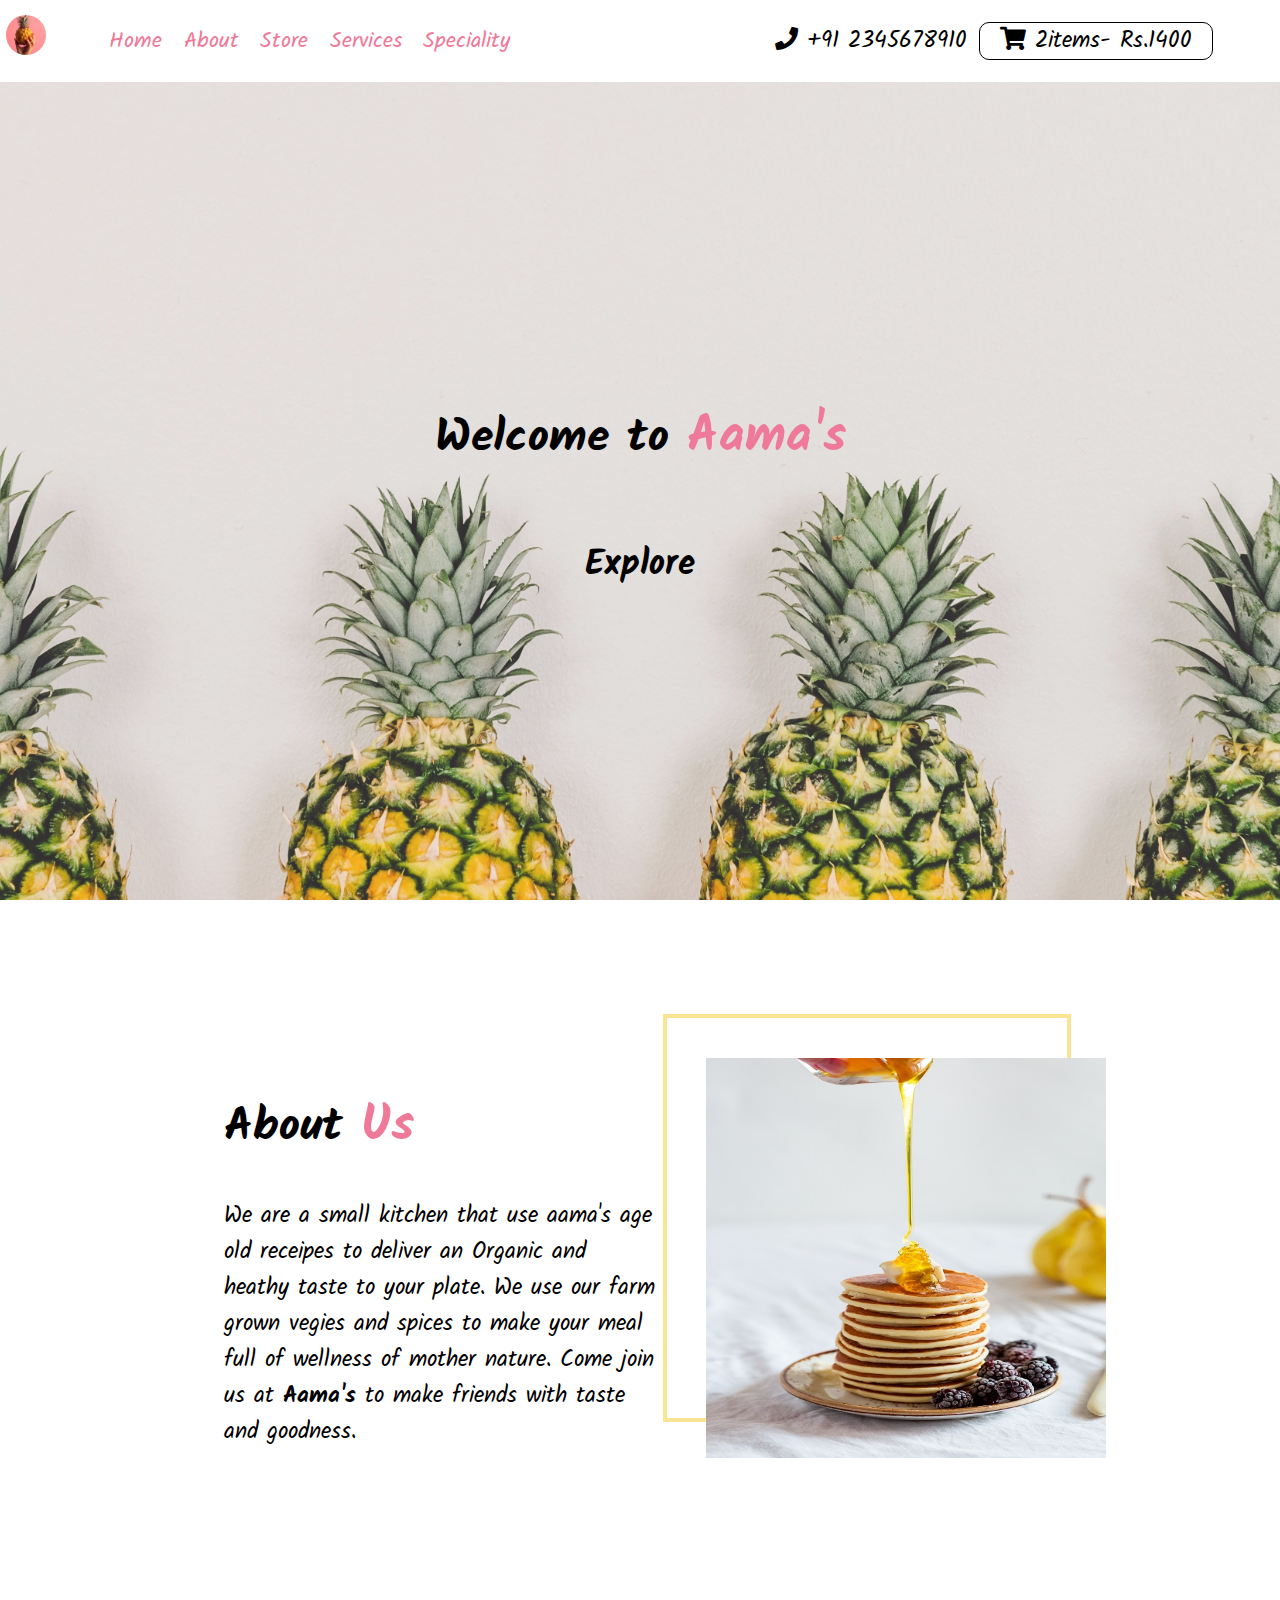
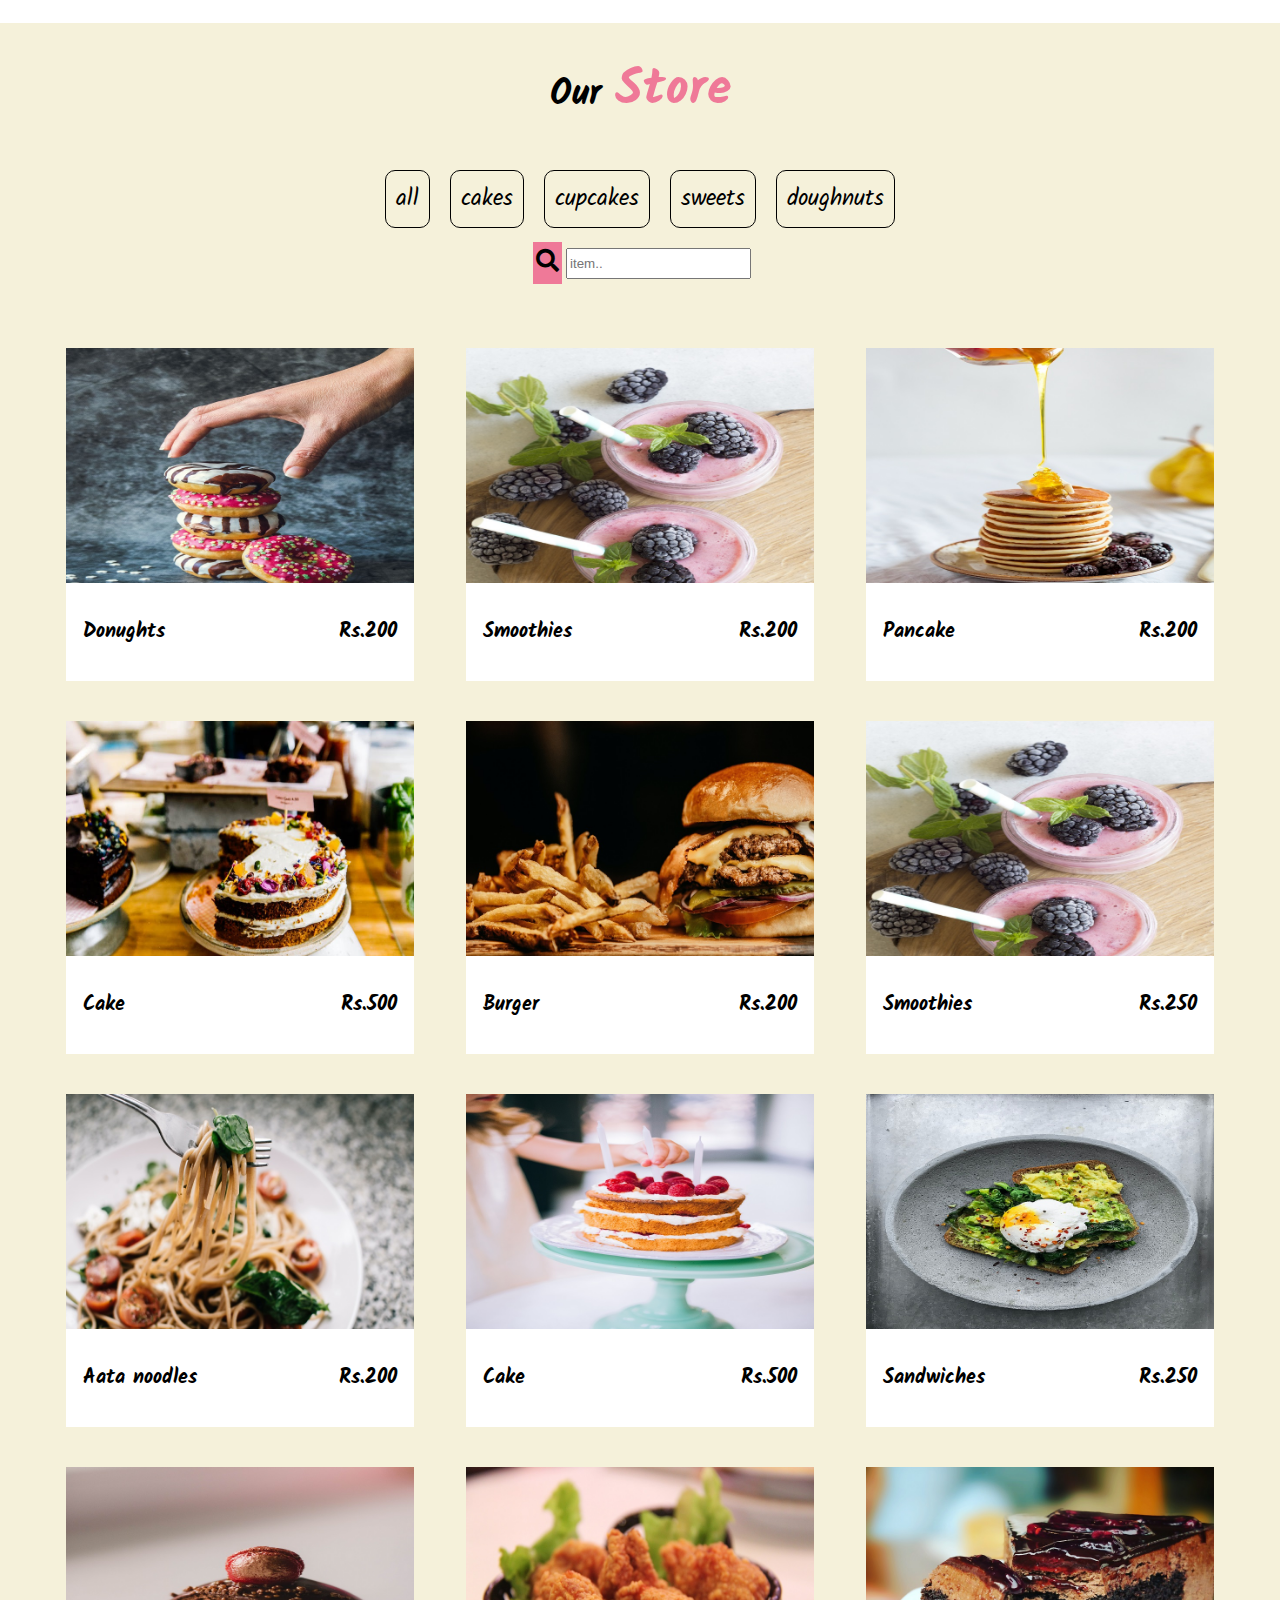
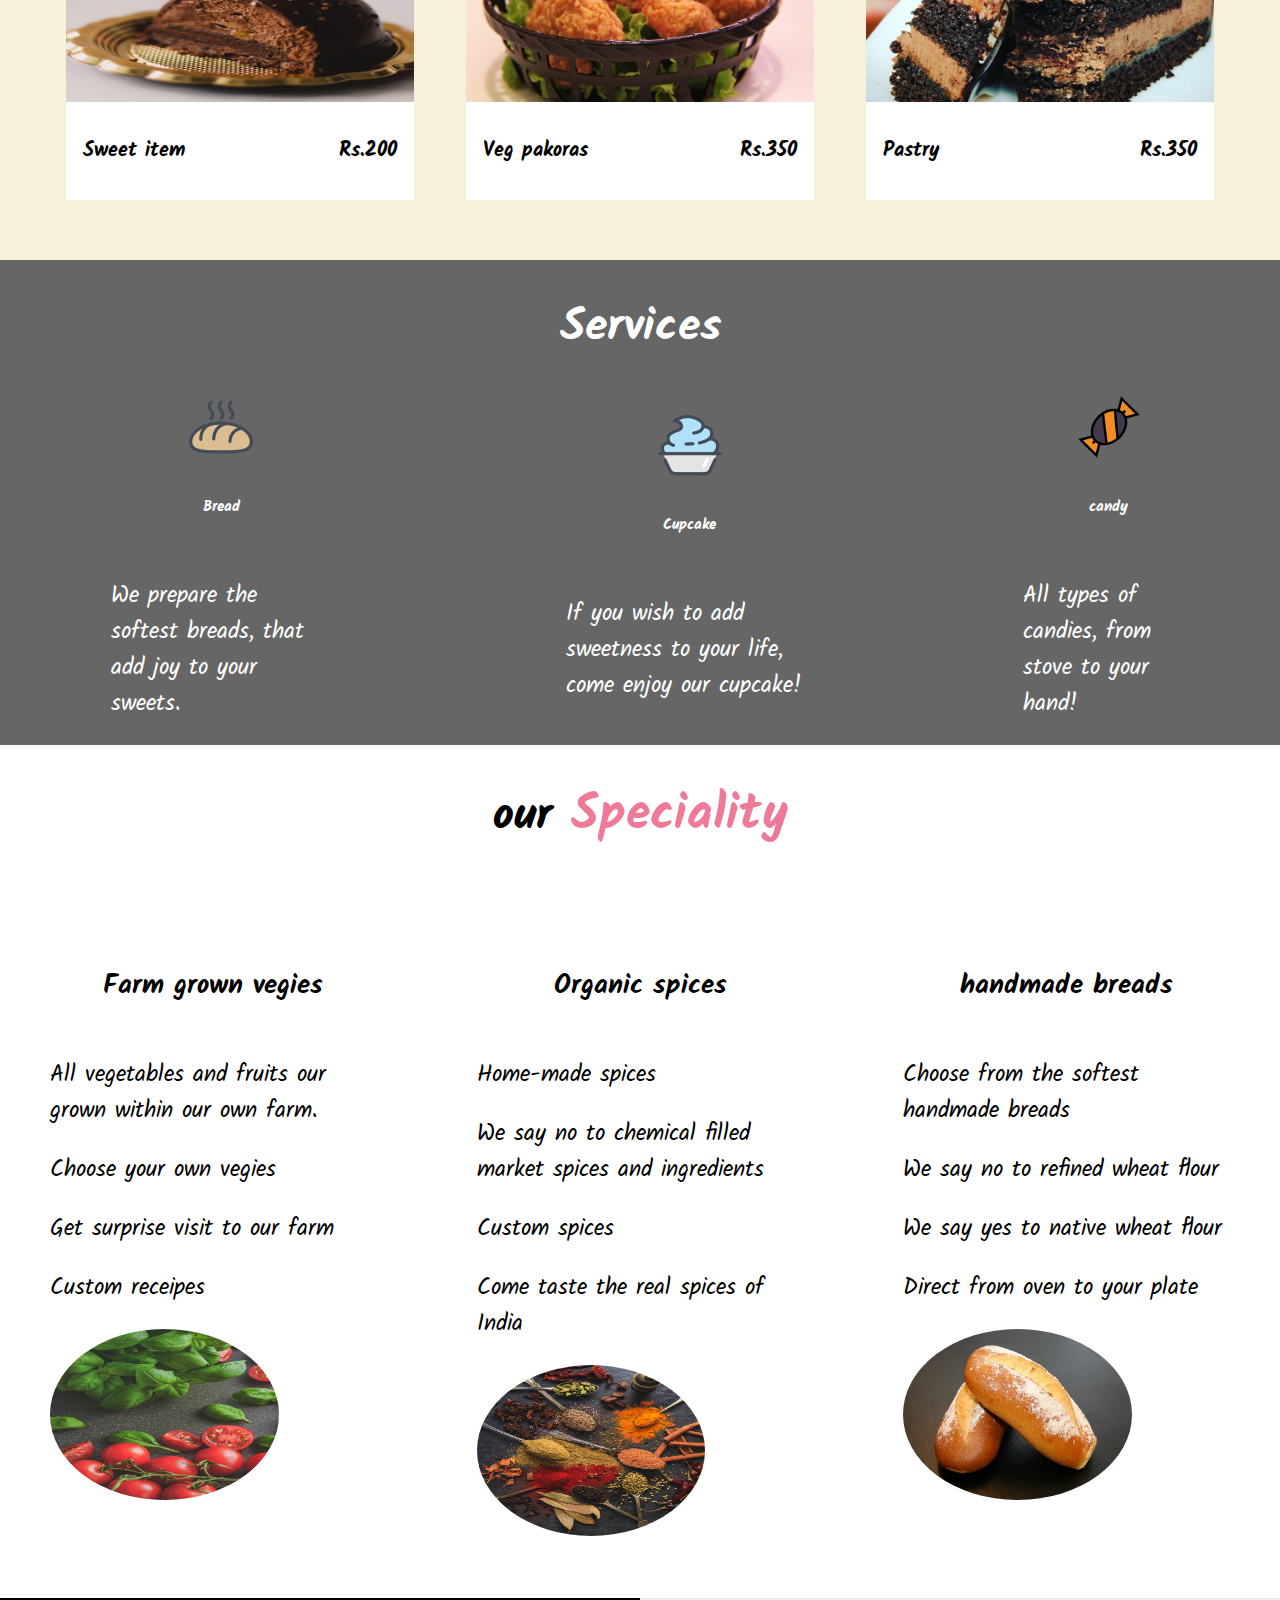
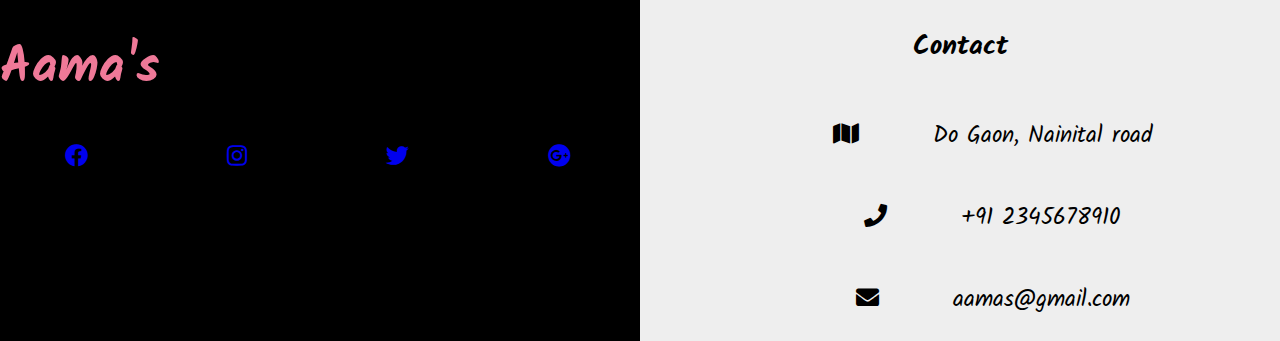
<file: index.html>
<!DOCTYPE html>
<html lang="en" dir="ltr">

<head>
  <meta charset="utf-8">
  <title>Restaurant</title>

  <!-- <link rel="stylesheet" href="css/all.css"> -->
  <link href="https://cdnjs.cloudflare.com/ajax/libs/font-awesome/5.9.0/css/all.min.css" rel="stylesheet">

  <!-- custom style sheet -->
  <link rel="stylesheet" href="main.css">

  <!-- favicon -->
  <link rel="icon" href="favicon.ico">

  <!-- google fonts-->
  <link href="https://fonts.googleapis.com/css2?family=Kalam&display=swap" rel="stylesheet">

</head>

<body>

  <!-- navbar starts here -->
  <nav class="navbar">
    <!-- <div class="navbar-left"> -->
      <div class="logo-class">
        <img id="logo" src="img/logo.jpg" alt="logo">
      </div>
      <div class="nav-links">
        <ul class="nav-ul">
          <li><a href="#">Home</a></li>
          <li><a href="#">About</a></li>
          <li><a href="#">Store</a></li>
          <li><a href="#">Services</a></li>
          <li><a href="#">Speciality</a></li>
        </ul>
      </div>
      <div class="nav-phone">
        <p class="mb-0"><span class="icon">
            <i class="fas fa-phone"></i>
          </span> +91 2345678910</p>
      </div>
      <div class="cart">
        <p> <span class="icon">
            <i class="fas fa-shopping-cart"></i>
          </span> 2items- Rs.1400</p>
      </div>
    <!-- </div> -->
    </div>
    <div class="burger">
      <div class=""></div>
      <div class=""></div>
      <div class=""></div>
    </div>
  </nav>
  <!-- navbar ends here -->

  <div class="main-page">
    <div class="main-page-content">
      <h1>Welcome to <span class="pink-heading">Aama's</span></h1>
    </div>
    <div class="black-button">
      <h2>Explore</h2>
    </div>
  </div>

  <!-- about starts here -->
  <div class="about">
    <div class="about-content">
      <div class="about-title">
        <h1>About <span class="pink-heading">Us</span></h1>
      </div>
      <div class="about-inside-content">
        <p>We are a small kitchen that use aama's age old receipes to deliver an Organic and heathy taste to your plate. We use our farm grown vegies and spices to make your meal full of wellness of mother nature.
          Come join us at <strong>Aama's</strong> to make friends with taste and goodness. </p>
      </div>
    </div>
    <div class="about-img">
      <img src="img/cupcake-1.jpg" class="" alt="">
      <div class="transition">

      </div>

    </div>
  </div>
  <!-- about ends here -->

  <!-- store starts here -->
  <div class="store">
    <div class="store-heading">
      <h2>Our <span class="pink-heading">Store</span></h2>
    </div>
    <div class="store-items">
      <a href="#" class="black-button" data-filter="all">all</a>

      <a href="#" class="black-button" data-filter="all">cakes</a>
      <a href="#" class="black-button" data-filter="all">cupcakes</a>
      <a href="#" class="black-button" data-filter="all">sweets</a>
      <a href="#" class="black-button" data-filter="all">doughnuts</a>
    </div>
    <div class="store-search">
      <span class="" id="search-icon">
        <i class="fas fa-search"></i>
      </span>

      <input type="text" class="search-input" placeholder="item.." name="" value="">

    </div>
  </div>
  <!-- store ends here -->

  <!-- food items starts here -->
  <div class="food-items">

    <!-- single item starts -->
    <div class="card" data-item="sweets">
      <div class="img-container">
        <img src="img/sweets-1.jpg" class="store-img" alt="">
        <span class="store-item-icon">
          <i class="fas fa-shopping-cart"></i>
        </span>
      </div>
      <div class="card-content">
        <h5 id="item-name">Donughts</h5>
        <h5 class="item-value">Rs.<strong id="store-item-price" class="font-weight-bold">200</strong></h5>
      </div>
    </div>
    <!-- single item ends -->


    <!-- single item starts -->
    <div class="card" data-item="sweets">
      <div class="img-container">
        <img src="img/sweets-2.jpg" class="store-img" alt="">
        <span class="store-item-icon">
          <i class="fas fa-shopping-cart"></i>
        </span>
      </div>
      <div class="card-content">
        <h5 id="item-name">Smoothies</h5>
        <h5 class="item-value">Rs.<strong id="store-item-price" class="font-weight-bold">200</strong></h5>
      </div>
    </div>
    <!-- single item ends -->


    <!-- single item starts -->
    <div class="card" data-item="sweets">
      <div class="img-container">
        <img src="img/cupcake-1.jpg" class="store-img" alt="">
        <span class="store-item-icon">
          <i class="fas fa-shopping-cart"></i>
        </span>
      </div>
      <div class="card-content">
        <h5 id="item-name">Pancake</h5>
        <h5 class="item-value">Rs.<strong id="store-item-price" class="font-weight-bold">200</strong></h5>
      </div>
    </div>
    <!-- single item ends -->
    <!-- single item starts -->
    <div class="card" data-item="sweets">
      <div class="img-container">
        <img src="img/cake-1.jpeg" class="store-img" alt="">
        <span class="store-item-icon">
          <i class="fas fa-shopping-cart"></i>
        </span>
      </div>
      <div class="card-content">
        <h5 id="item-name">Cake</h5>
        <h5 class="item-value">Rs.<strong id="store-item-price" class="font-weight-bold">500</strong></h5>
      </div>
    </div>
    <!-- single item ends -->
    <!-- single item starts -->
    <div class="card" data-item="sweets">
      <div class="img-container">
        <img src="img/doughnut-1.jpg" class="store-img" alt="">
        <span class="store-item-icon">
          <i class="fas fa-shopping-cart"></i>
        </span>
      </div>
      <div class="card-content">
        <h5 id="item-name">Burger</h5>
        <h5 class="item-value">Rs.<strong id="store-item-price" class="font-weight-bold">200</strong></h5>
      </div>
    </div>
    <!-- single item ends -->
    <!-- single item starts -->
    <div class="card" data-item="sweets">
      <div class="img-container">
        <img src="img/sweets-2.jpg" class="store-img" alt="">
        <span class="store-item-icon">
          <i class="fas fa-shopping-cart"></i>
        </span>
      </div>
      <div class="card-content">
        <h5 id="item-name">Smoothies</h5>
        <h5 class="item-value">Rs.<strong id="store-item-price" class="font-weight-bold">250</strong></h5>
      </div>
    </div>
    <!-- single item ends -->


    <!-- single item starts -->
    <div class="card" data-item="sweets">
      <div class="img-container">
        <img src="img/cupcake-2.jpg" class="store-img" alt="">
        <span class="store-item-icon">
          <i class="fas fa-shopping-cart"></i>
        </span>
      </div>
      <div class="card-content">
        <h5 id="item-name">Aata noodles</h5>
        <h5 class="item-value">Rs.<strong id="store-item-price" class="font-weight-bold">200</strong></h5>
      </div>
    </div>
    <!-- single item ends -->

    <!-- single item starts -->
    <div class="card" data-item="sweets">
      <div class="img-container">
        <img src="img/cake-2.jpg" class="store-img" alt="">
        <span class="store-item-icon">
          <i class="fas fa-shopping-cart"></i>
        </span>
      </div>
      <div class="card-content">
        <h5 id="item-name">Cake</h5>
        <h5 class="item-value">Rs.<strong id="store-item-price" class="font-weight-bold">500</strong></h5>
      </div>
    </div>
    <!-- single item ends -->

    <!-- single item starts -->
    <div class="card" data-item="sweets">
      <div class="img-container">
        <img src="img/doughnut-2.jpg" class="store-img" alt="">
        <span class="store-item-icon">
          <i class="fas fa-shopping-cart"></i>
        </span>
      </div>
      <div class="card-content">
        <h5 id="item-name">Sandwiches</h5>
        <h5 class="item-value">Rs.<strong id="store-item-price" class="font-weight-bold">250</strong></h5>
      </div>
    </div>
    <!-- single item ends -->

    <!-- single item starts -->
    <div class="card" data-item="sweets">
      <div class="img-container">
        <img src="img/sweets-3.jpg" class="store-img" alt="">
        <span class="store-item-icon">
          <i class="fas fa-shopping-cart"></i>
        </span>
      </div>
      <div class="card-content">
        <h5 id="item-name">Sweet item</h5>
        <h5 class="item-value">Rs.<strong id="store-item-price" class="font-weight-bold">200</strong></h5>
      </div>
    </div>
    <!-- single item ends -->

    <!-- single item starts -->
    <div class="card" data-item="sweets">
      <div class="img-container">
        <img src="img/cupcake-3.jpg" class="store-img" alt="">
        <span class="store-item-icon">
          <i class="fas fa-shopping-cart"></i>
        </span>
      </div>
      <div class="card-content">
        <h5 id="item-name">Veg pakoras</h5>
        <h5 class="item-value">Rs.<strong id="store-item-price" class="font-weight-bold">350</strong></h5>
      </div>
    </div>
    <!-- single item ends -->

    <!-- single item starts -->
    <div class="card" data-item="sweets">
      <div class="img-container">
        <img src="img/cake-3.jpg" class="store-img" alt="">
        <span class="store-item-icon">
          <i class="fas fa-shopping-cart"></i>
        </span>
      </div>
      <div class="card-content">
        <h5 id="item-name">Pastry</h5>
        <h5 class="item-value">Rs.<strong id="store-item-price" class="font-weight-bold">350</strong></h5>
      </div>
    </div>
    <!-- single item ends -->
  </div>

  <!-- food items ends here -->

  <!-- services-->
  <section class="services">

    <div class="container">
      <h1>Services</h1>
    </div>

    <div class="services-container">
      <div class="services-1">
        <img src="img/bread-icon.png" alt="bread">
        <h6 class="service-title">Bread</h6>
        <p class="services-text">We prepare the softest breads, that add joy to your sweets.</p>

      </div>
      <!-- single end -->
      <!-- single -->
      <div class="services-2">
        <img src="img/cupcake-icon.png" alt="cupcake">
        <h6 class="service-title">Cupcake</h6>
        <p class="services-text">If you wish to add sweetness to your life, come enjoy our cupcake!</p>

      </div>
      <!-- single end -->
      <!-- single -->
      <div class="services-3">
        <img src="img/candy-icon.png" alt="candy">
        <h6 class="service-title">candy</h6>
        <p class="services-text">All types of candies, from stove to your hand!</p>

      </div>
      <!-- single end -->
    </div>
    <!-- single -->


  </section>
  <!-- services end here-->

  <!-- cakes section-->
  <section class="speciality">
    <!--cake title-->
    <div class="speciality-1">
      <h1 class="" id="cakes">our <strong class="pink-heading">Speciality</strong></h1>
    </div>
    <!--cake title ends here-->

    <div class="speciality-2">
      <!-- single cake-->
      <div class="speciality-2-1">
        <h3 class="">Farm grown vegies</h3>
        <div class="speciality-2-text">
          <p class="my-3">All vegetables and fruits our grown within our own farm.</p>
          <p class="my-3">Choose your own vegies</p>
          <p class="my-3">Get surprise visit to our farm</p>
          <p class="my-3">Custom receipes</p>
        </div>
        <div class="speciality-img">
          <img src="img/trans-cake.jpg" class="img-fluid trans" alt="">
        </div>
      </div>

      <div class="speciality-2-1">
        <h3 class="">Organic spices</h3>
        <div class="speciality-2-text">
          <p class="my-3">Home-made spices</p>
          <p class="my-3">We say no to chemical filled market spices and ingredients</p>
          <p class="my-3">Custom spices</p>
          <p class="my-3">Come taste the real spices of India</p>
        </div>
        <div class="speciality-img">
          <img src="img/trans-wedding.jpg" class="img-fluid trans" alt="">
        </div>
      </div>

      <div class="speciality-2-1">
        <h3 class="">handmade breads</h3>
        <div class="speciality-2-text">
          <p class="my-3">Choose from the softest handmade breads</p>
          <p class="my-3">We say no to refined wheat flour</p>
          <p class="my-3">We say yes to native wheat flour</p>
          <p class="my-3">Direct from oven to your plate</p>
        </div>
        <div class="speciality-img">
          <img src="img/trans-custom.jpg" class="img-fluid trans" alt="">
        </div>
      </div>
      <!-- single cake ends here-->


    </div>

  </section>


  <footer>

    <div class="footer-1">

      <h1 class="footer-1-title"><strong class="pink-heading">Aama's</strong></h1>
      <div class="footer-1-icons">
        <a href="#" class="footer-icon"><i class="fab fa-facebook"></i></a>
        <a href="#" class="footer-icon"><i class="fab fa-instagram"></i></a>
        <a href="#" class="footer-icon"><i class="fab fa-twitter"></i></a>
        <a href="#" class="footer-icon"><i class="fab fa-google-plus"></i></a>
      </div>

    </div>

    <div class="footer-2">

      <h3 class="footer-2-title">Contact</h3>

      <p class="footer-2-1">
        <span class="mr-4 footer-icon">
          <i class="fas fa-map"></i>
        </span>
        <span> Do Gaon, Nainital road</span>
      </p>

      <p class="footer-2-1">
        <span class="mr-4 footer-icon">
          <i class="fas fa-phone"></i>
        </span>
        <span> +91 2345678910</span>
      </p>

      <p class="footer-2-1">
        <span class="mr-4 footer-icon">
          <i class="fas fa-envelope"></i>
        </span>
        <span> aamas@gmail.com</span>
      </p>

    </div>




  </footer>
  <!-- cakes section ends here-->
  <script src="js/app.js"></script>
</body>

</html>
</file>
<file: main.css>
:root {
  --mainPink: #ef7998;
  --mainYellow: rgb(249, 228, 148);
  --mainWhite: #fff;
  --mainBlack: #000;
  --yellowTrans: rgba(249, 228, 148, 0.5);
  --mainGrey: rgb(238, 238, 238);
}

html,body{
  margin:0;
  padding: 0;
  font-size: 1.2rem;
  font-family: 'Kalam', cursive!important;
}

.pink-heading{
 color: var(--mainPink);
 font-size: 50px;
}

.black-button:hover{
  background-color: var(--mainBlack);
  color: var(--mainWhite);
}
/* navbar starts  */
#logo{
  height:40px;
  width:40px;
  border-radius: 100%;
}
.navbar{
  display: flex;
  justify-content: space-around;
  align-items: center;
}
.navbar-left{
  display: flex;
  justify-content: space-around;
  align-items: center;
}
.burger div{
  width: 40px;
    height: 5px;
    margin: 4px;
    background-color: var(--mainPink);
  visibility: hidden;
}

.nav-links{
  width: 55%;
}
.nav-ul{
  display:flex;
  justify-content: space-around;
  align-items: center;
  width: 60%;
}
li{
  list-style: none;
}
.nav-ul li a{
  text-decoration: none;
  color: var(--mainPink);
      font-size: 22px;
}
.nav-ul li a:hover{
  color:var(--mainBlack);
}
.nav-phone{
  display:flex;
  justify-content: space-around;
  align-items: center;
}
.cart{
  border: 1px solid black;
border-radius: 10px;
display: flex;
justify-content: space-around;
align-items: center;
padding: 0 20px;
}
.cart p{
  margin: 0;
  padding: 0;
}
.cart:hover{
  background-color: var(--mainPink);
  color: var(--mainWhite);
  border: none;
}

/* to create white area */
.white{
  margin-bottom:230px;
}
.show{
  visibility: visible !important;
  /* display: visible; */
}
@media (max-width: 1155px) {
  .burger div{
    /* display: inline; */
    visibility: visible;
  }
  .cart,.nav-phone{
    display: none!important;
  }
  .nav-bar{
    display: none;
   justify-content: space-between;
   align-items: flex-start;

  }
  .nav-ul{
    flex-direction: column;
    /* position: absolute; */
    right: 0;
  }
  .nav-links{
    visibility: hidden;
    /* display: none; */
    z-index: 1;
    position: absolute;
    margin-top: 280px;
    margin-left: -50vw;
    width: 140px;
  }
}
/* navbar ends */

/* Home page starts */
.main-page{
  min-height: calc(100vh - 76px);
  background-image:url("img/headerBcg.jpg");
  background-position: center;
  background-size: cover;
  background-attachment: fixed;
  background-repeat: no-repeat;
  position: relative;

  display: flex;
  flex-direction: column;
  justify-content: center;
  align-items: center;
}

.main-page-button{
  border: 2px solid var(--mainBlack);
padding: 10px;
border-radius: 5px;
}
.main-page-button:hover{
  background-color: var(--mainBlack);
  color: var(--mainWhite);
}
.main-page-button h2{
  margin: 0;
  padding: 0;
}
/* Home page ends */


/* about us tarts  */
.about{
  display: flex;
  justify-content: center;
  align-items: center;
  margin: 100px;
  flex-wrap: wrap;
}
.about-content{
  width: 40%;
  padding: 50px;
}
.about-img{
  position: relative;
}
.about-img img{
  max-width: 100%;
  height: auto;
  width: 400px;
  height: 400px;
}
.transition{
    outline: 4px solid var(--mainYellow);
    height: auto;
    width: 400px;
    height: 400px;
    position: absolute;
    left: -39px;
    top: -40px;
    z-index: -1;
}
.about-img img:hover ~ .transition{
    left:0;
    top: 0;
    transition: all 1s linear;
}

/* about us ends */



/* store search  */
.store{
  display: flex;
  flex-direction: column;
  justify-content: center;
  align-items: center;
      background-color: #f5f1da;
}
.store-items{
    width: 60%;
    display: flex;
    justify-content: center;
    align-items: center;
}
.store-items a{
  text-decoration: none;
    border: 1px solid black;
    border-radius: 10px;
    padding: 10px;
    margin: 10px;
    color: black;
}
.store-search{
  display: flex;
  justify-content: center;
  align-items: center;
}
#search-icon {
  background-color: var(--mainPink);
  margin: 4px;
  padding: 3px;
}
.search-input{
  height: 25px;
    width: 100%;
}


/* food-items */
.food-items
{
  display: flex;
      justify-content: space-around;
      flex-wrap: wrap;
      align-items: center;
      background-color: #f5f1da;
      padding:40px;
}
.card{
  transition: all 0.3s linear;
}
.card:hover{
  box-shadow: 0 10px 15px rgb(0,0,0);
}
.card{
  display: flex;
  flex-direction: column;
    justify-content: space-around;
    align-items: center;
    width: 348px;
    height: 333px;
    margin: 20px;
    font-size: 1.25rem;
    background-color: var(--mainWhite);
    /* border: 2px solid black; */
}
.img-container{
  position: relative;
  overflow: hidden;
}
.img-container img{
  max-width: 100%;
  height: auto;
}
.card-content{
  display: flex;
width: 90%;
justify-content: space-between;
}

.store-img{
  transition: all 1s ease-in-out ;
}

.img-container:hover .store-img{
  transform: scale(1.2);
}
.img-container:hover .store-item-icon{
  transform:translate(0,0);
}
.store-item-icon{
  position: absolute;
  bottom: 0;
  right: 0;
  padding: 0.75rem;
  background: var(--mainYellow);
  border-top-left-radius:1rem;
  transition: all 1s ease-in-out;
  transform:translate(100%,100%);
}
.store-item-icon:hover{
  color:var(--mainWhite);
}




.services{
  display: flex;
  flex-direction: column;
  justify-content: space-around;
  align-items: center;
  color: var(--mainWhite);
  background: linear-gradient(rgba(0,0,0,0.6),rgba(0,0,0,0.6)),url("img/servicesBcg.jpeg")center/cover fixed no-repeat;
}

.services-container{
  display: flex;
  justify-content: space-around;
  align-items: center;
}
.services-1,.services-2,.services-3{
  display: flex;
  flex-direction: column;
  justify-content: space-around;
  align-items: center;
}
.services-text{
  width: 50%;
}





.speciality{
  display: flex;
  flex-direction: column;
  justify-content: center;
  align-items: center;
}

.speciality-2{
  display: flex;

}
.speciality-2-1{
  display: flex;
  flex-direction: column;
  padding: 50px;
 align-items: center;
}
.speciality-img {

}
.speciality-img img{
  max-width: 70%;
  height: auto;
border-radius: 100%;
}




footer{
  display: flex;
  background-color: var(--mainBlack);
}

.footer-1{
  /* background-color: blue; */
  display: flex;
  color: var(--mainPink);
  width: 50%;
  flex-direction: column;
}
.footer-1-title, .footer-1-icons
{
  width: 100%;
}
.footer-icon{
  margin: 65px;
}
.footer-2{
  background-color: var(--mainGrey);
  display: flex;
  width: 50%;
  align-items: center;
  flex-direction: column;
}


@media (max-width:998px) {
  .services-container{
    flex-direction: column;
  }
  .speciality-2{
    flex-direction: column;
    padding: 100px;
  }

  footer{
    flex-direction: column;
  }
  .footer-2 {
    width: 100%;
  }
  .footer-1{
    width: 100%;
  }
</file>
